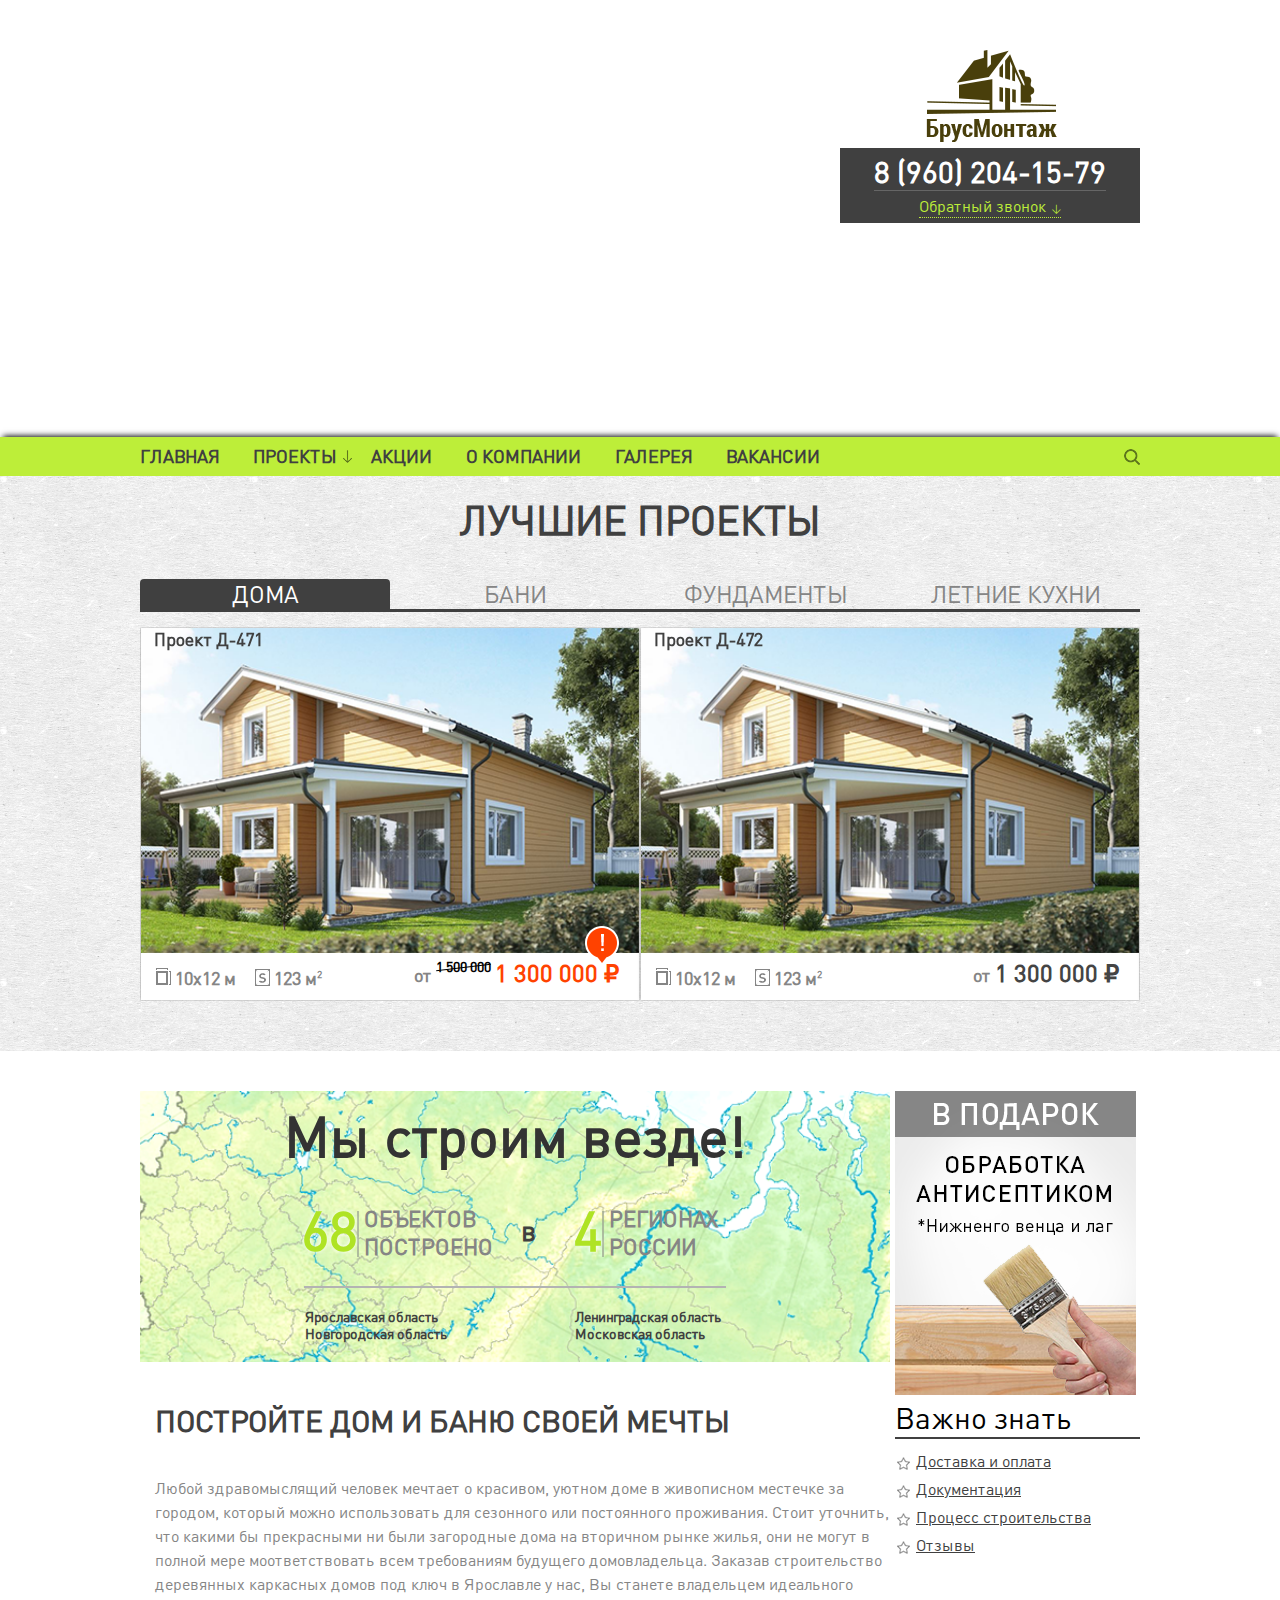
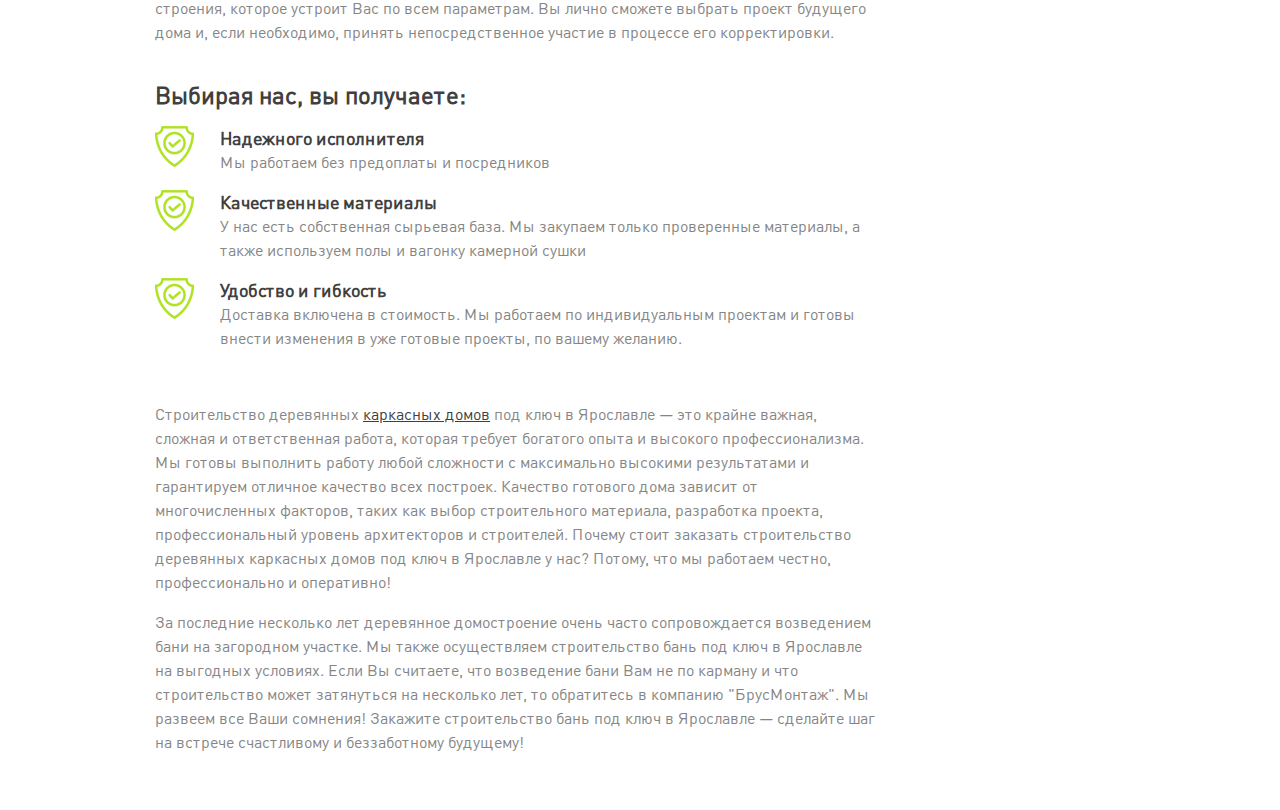
<file: index.html>
<!DOCTYPE html>
<html lang="en">
<head>
	<meta charset="UTF-8">
	<title>BRUS</title>
	<link rel="stylesheet" href="css/style.css">
	<link rel="stylesheet" href="carousel/owl.carousel.min.css">
	<link rel="stylesheet" href="carousel/owl.theme.default.min.css">
</head>
<body>

<header>
	<div class="headerTop">
		<div class="container">
			<div class="logoWrapper">
				<a href="#" class="topLogo"><img src="img/logo.png" alt="logo"></a>
			</div>
			<div class="formWrapper">
				<div class="backCallFormWrapper">
					<a href="tel:89602041579" class="backCallallNumber">8 (960) 204-15-79</a>
					<a href="#" class="backCalltoggleButton">Обратный звонок</a>
					<form action="#" class="backCallForm hide">
						<input type="text" class="backCallInputPhone" placeholder="Ваш телефон" name="user_phone">
						<input type="submit" class="backCallInputSubmit" value="Позвоните мне!" name="submit_button">
					</form>
				</div>
			</div>
		</div>
	</div>
	<div class="headerBottom">
		<nav>
			<div class="container">
				<a href="#" class="searchButton"></a>
				<ul class="topMenu">
					<li><a href="#">главная</a></li>
					<li><a href="#" class="subMenuToggle">проекты</a></li>
					<li><a href="#">акции</a></li>
					<li><a href="#">о компании</a></li>
					<li><a href="#">галерея</a></li>
					<li><a href="#">вакансии</a></li>
				</ul>
			</div>
		</nav>
	</div>
	<div class="projectsSubMenu hide">
		<div class="container">
		<ul class="subMenu">
				<li>
					<a href="#">
						<img src="img/proj1.png" alt="proj1">
						<span>дома</span>
					</a>
				</li>
				<li>
					<a href="#">
						<img src="img/proj2.png" alt="proj1">
						<span>бани</span>
					</a>
				</li>
				<li>
					<a href="#">
						<img src="img/proj3.png" alt="proj1">
						<span>фундаменты</span>
					</a>
				</li>
				<li>
					<a href="#">
						<img src="img/proj4.png" alt="proj1">
						<span>летние кухни</span>
					</a>
				</li>
			</ul>
		</div>
	</div>
	<div class="searchForm hide">
		<div class="container">
			<div class="searchFormWrapper">
				<input type="text" class="searchLine">
				<input type="submit" class="searchNavButton">
			</div>
		</div>
	</div>
</header>

<section class="main-content">
	<div class="container">
		<div class="nav-header">
			лучшие проекты
		</div>
		<div class="navigation">
			<ul class="main-navigation">
				<li><a href="#" class="active">дома</a></li>
				<li><a href="#">бани</a></li>
				<li><a href="#">фундаменты</a></li>
				<li><a href="#">летниe кухни</a></li>
			</ul>
		</div>
		<div class="slider owl-carousel">
			<div class="slider-item">
				<div class="slider-wrapper">
					<a href="#">
						<div class="title">Проект Д-471</div>
						<img src="img/dom.png" alt="house">
						<div class="slider-footer">
							<div class="tab-price">
								от
								<div class="supe">1 500 000</div>
								<div class="price">1 300 000 &#8381;</div>
							</div>
							<span class="tab-size">10x12 м</span>
							<span class="tab-square">123 м<sup>2</sup></span>
							<div class="oppa"></div>
						</div>
					</a>
				</div>
			</div>
			<div class="slider-item">
				<div class="slider-wrapper">
					<a href="#">
						<div class="title">Проект Д-472</div>
						<img src="img/dom.png" alt="house">
						<div class="slider-footer">
							<div class="tab-price">
								от
								<div class="price-standart">1 300 000 &#8381;</div>
							</div>
							<span class="tab-size">10x12 м</span>
							<span class="tab-square">123 м<sup>2</sup></span>
						</div>
					</a>
				</div>
			</div>
			<div class="slider-item">
				<div class="slider-wrapper">
					<a href="#">
						<div class="title">Проект Д-473</div>
						<img src="img/dom.png" alt="house">
						<div class="slider-footer">
							<div class="tab-price">
								от
								<div class="supe">1 500 000</div>
								<div class="price">1 300 000 &#8381;</div>
							</div>
							<span class="tab-size">10x12 м</span>
							<span class="tab-square">123 м<sup>2</sup></span>
							<div class="oppa"></div>
						</div>
					</a>
				</div>
			</div>
			<div class="slider-item">
				<div class="slider-wrapper">
					<a href="#">
						<div class="title">Проект Д-474</div>
						<img src="img/dom.png" alt="house">
						<div class="slider-footer">
							<div class="tab-price">
								от
								<div class="supe">1 500 000</div>
								<div class="price">1 300 000 &#8381;</div>
							</div>
							<span class="tab-size">10x12 м</span>
							<span class="tab-square">123 м<sup>2</sup></span>
							<div class="oppa"></div>
						</div>
					</a>
				</div>
			</div>
		</div>
	</div>
</section>
<section class="content">
	<div class="container">
		<div class="content-wrapper">
			<div class="left-row">
				<div class="map">
					<h1 class="main-title">Мы строим везде!</h1>
					<div class="map-content">
						<div class="map-number">
							<span>68</span>
							<p>объектов построено</p>
						</div>
						<div class="map-separate">в</div>
						<div class="map-number">
							<span>4</span>
							<p>регионах россии</p>
						</div>
					</div>
					<div class="map-city">
						<span>
							Ярославская область<br>
							Новгородская область
						</span>
						<span>
							Ленинградская область<br>
							Московская область
						</span>
					</div>
				</div>

				<div class="main-text">
					<div class="main-text-title">
						постройте дом и баню своей мечты
					</div>
					<div class="main-text-content">
						<p>Любой здравомыслящий человек мечтает о красивом, уютном доме в живописном местечке за городом, который можно использовать для сезонного или постоянного проживания. Стоит уточнить, что какими бы прекрасными ни были загородные дома на вторичном рынке жилья, они не могут в полной мере моответствовать всем требованиям будущего домовладельца. Заказав строительство деревянных каркасных домов под ключ в Ярославле у нас, Вы станете владельцем идеального строения, которое устроит Вас по всем параметрам. Вы лично сможете выбрать проект будущего дома и, если необходимо, принять непосредственное участие в процессе его корректировки.</p>
					</div>
					<div class="choose">
						<div class="choose-title">
							Выбирая нас, вы получаете:
						</div>
						<div class="choose-item">
							<div class="choose-main">
								<img src="img/mainfr1.png" alt="log">
								<p>
									<b>Надежного исполнителя</b>
									Мы работаем без предоплаты и посредников
								</p>
							</div>
						</div>
						<div class="choose-item">
							<div class="choose-main">
								<img src="img/mainfr1.png" alt="log">
								<p>
									<b>Качественные материалы</b>
									У нас есть собственная сырьевая база. Мы закупаем только проверенные материалы, а также используем полы и вагонку камерной сушки
								</p>
							</div>
						</div>
						<div class="choose-item">
							<div class="choose-main">
								<img src="img/mainfr1.png" alt="log">
								<p>
									<b>Удобство и гибкость</b>
									Доставка включена в стоимость. Мы работаем по индивидуальным проектам и готовы внести изменения в уже готовые проекты, по вашему желанию.
								</p>
							</div>
						</div>
						<div class="choose-main-text">
							<p>Строительство деревянных <a href="#">каркасных домов</a> под ключ в Ярославле — это крайне важная, сложная и ответственная работа, которая требует богатого опыта и высокого профессионализма. Мы готовы выполнить работу любой сложности с максимально высокими результатами и гарантируем отличное качество всех построек. Качество готового дома зависит от многочисленных факторов, таких как выбор строительного материала, разработка проекта, профессиональный уровень архитекторов и строителей. Почему стоит заказать строительство деревянных каркасных домов под ключ в Ярославле у нас? Потому, что мы работаем честно, профессионально и оперативно!</p>
							<p>За последние несколько лет деревянное домостроение очень часто сопровождается возведением бани на загородном участке. Мы также осуществляем строительство бань под ключ в Ярославле на выгодных условиях. Если Вы считаете, что возведение бани Вам не по карману и что строительство может затянуться на несколько лет, то обратитесь в компанию "БрусМонтаж". Мы развеем все Ваши сомнения! Закажите строительство бань под ключ в Ярославле — сделайте шаг на встрече счастливому и беззаботному будущему!</p>
						</div>
					</div>
				</div>
			</div>
			<div class="right-row">
				<a href="#">
					<div class="img-wrapper">
						<img src="img/ban1.png" alt="baner">
					</div>
				</a>
				<div class="main-list">
					<div class="main-list-title">
						Важно знать
					</div>
					<ul>
						<li><a href="#">Доставка и оплата</a></li>
						<li><a href="#">Документация</a></li>
						<li><a href="#">Процесс строительства</a></li>
						<li><a href="#">Отзывы</a></li>
					</ul>
				</div>
			</div>
		</div>
	</div>
</section>

<script src="https://code.jquery.com/jquery-3.2.1.js"></script>
<script src="carousel/owl.carousel.min.js"></script>
<script src="js/main.js"></script>
</body>
</html>
</file>
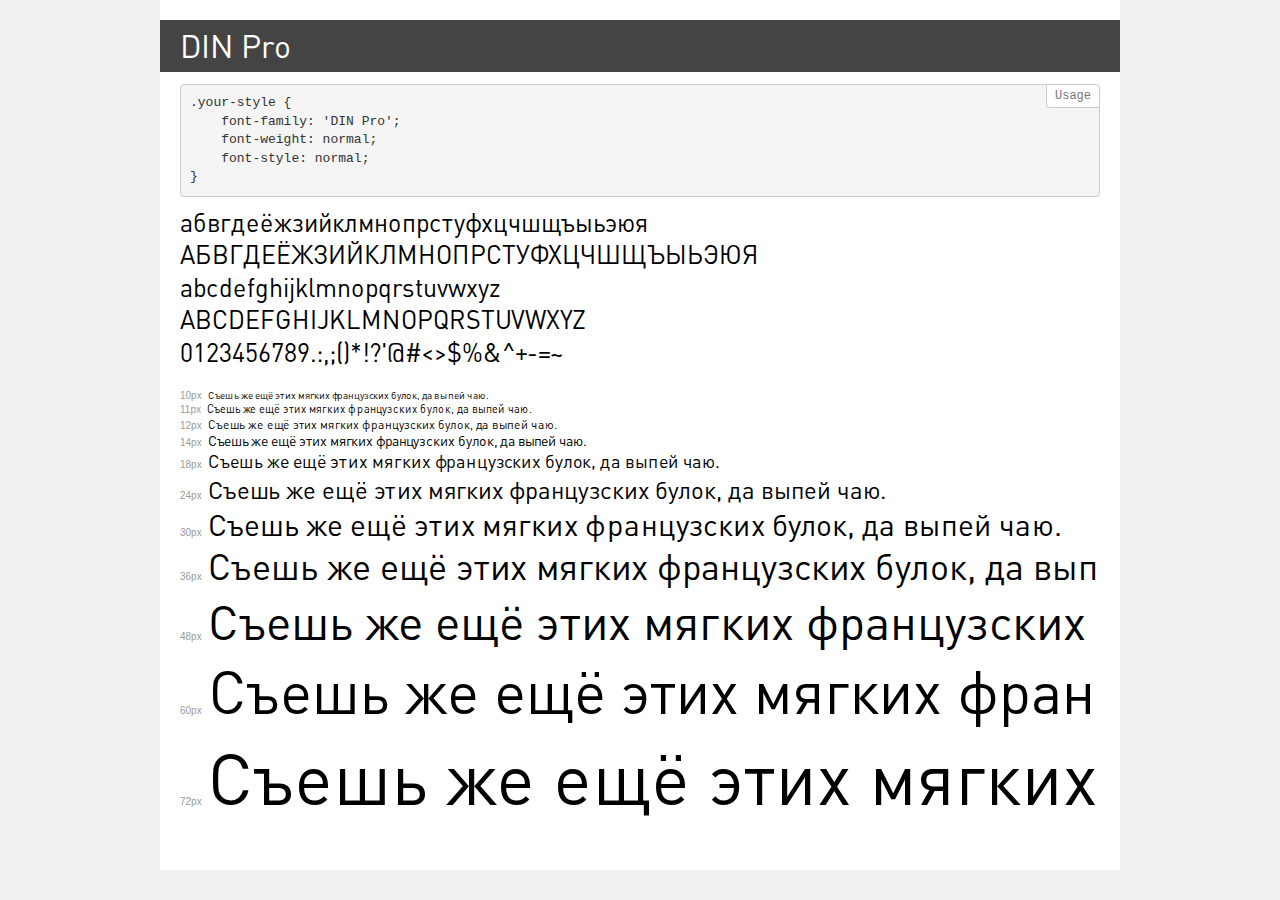
<file: fonts/demo.html>
<!DOCTYPE html>
<html>
<head>
    <meta charset="utf-8">
    <meta http-equiv="X-UA-Compatible" content="IE=edge">
    <meta name="viewport" content="width=device-width, initial-scale=1">
    <meta name="robots" content="noindex, noarchive">
    <title>Transfonter demo</title>
    <link href="stylesheet.css" rel="stylesheet">
    <style>
        /*
        http://meyerweb.com/eric/tools/css/reset/
        v2.0 | 20110126
        License: none (public domain)
        */
        html, body, div, span, applet, object, iframe,
        h1, h2, h3, h4, h5, h6, p, blockquote, pre,
        a, abbr, acronym, address, big, cite, code,
        del, dfn, em, img, ins, kbd, q, s, samp,
        small, strike, strong, sub, sup, tt, var,
        b, u, i, center,
        dl, dt, dd, ol, ul, li,
        fieldset, form, label, legend,
        table, caption, tbody, tfoot, thead, tr, th, td,
        article, aside, canvas, details, embed,
        figure, figcaption, footer, header, hgroup,
        menu, nav, output, ruby, section, summary,
        time, mark, audio, video {
            margin: 0;
            padding: 0;
            border: 0;
            font-size: 100%;
            font: inherit;
            vertical-align: baseline;
        }
        /* HTML5 display-role reset for older browsers */
        article, aside, details, figcaption, figure,
        footer, header, hgroup, menu, nav, section {
            display: block;
        }
        body {
            line-height: 1;
        }
        ol, ul {
            list-style: none;
        }
        blockquote, q {
            quotes: none;
        }
        blockquote:before, blockquote:after,
        q:before, q:after {
            content: '';
            content: none;
        }
        table {
            border-collapse: collapse;
            border-spacing: 0;
        }
        /* common styles */
        body {
            background: #f1f1f1;
            color: #000;
        }
        .page {
            background: #fff;
            width: 920px;
            margin: 0 auto;
            padding: 20px 20px 0 20px;
            overflow: hidden;
        }
        .font-container {
            overflow-x: auto;
            overflow-y: hidden;
            margin-bottom: 40px;
            line-height: 1.3;
            white-space: nowrap;
            padding-bottom: 5px;
        }
        h1 {
            position: relative;
            background: #444;
            font-size: 32px;
            color: #fff;
            padding: 10px 20px;
            margin: 0 -20px 12px -20px;
        }
        .letters {
            font-size: 25px;
            margin-bottom: 20px;
        }
        .s10:before {
            content: '10px';
        }
        .s11:before {
            content: '11px';
        }
        .s12:before {
            content: '12px';
        }
        .s14:before {
            content: '14px';
        }
        .s18:before {
            content: '18px';
        }
        .s24:before {
            content: '24px';
        }
        .s30:before {
            content: '30px';
        }
        .s36:before {
            content: '36px';
        }
        .s48:before {
            content: '48px';
        }
        .s60:before {
            content: '60px';
        }
        .s72:before {
            content: '72px';
        }
        .s10:before, .s11:before, .s12:before, .s14:before,
        .s18:before, .s24:before, .s30:before, .s36:before,
        .s48:before, .s60:before, .s72:before {
            font-family: Arial, sans-serif;
            font-size: 10px;
            font-weight: normal;
            font-style: normal;
            color: #999;
            padding-right: 6px;
        }
        pre {
            display: block;
            position: relative;
            padding: 9px;
            margin: 0 0 10px;
            font-family: Monaco, Menlo, Consolas, "Courier New", monospace !important;
            font-size: 13px;
            line-height: 1.428571429;
            color: #333;
            font-weight: normal !important;
            font-style: normal !important;
            background-color: #f5f5f5;
            border: 1px solid #ccc;
            overflow-x: auto;
            border-radius: 4px;
        }
        pre:after {
            display: block;
            position: absolute;
            right: 0;
            top: 0;
            content: 'Usage';
            line-height: 1;
            padding: 5px 8px;
            font-size: 12px;
            color: #767676;
            background-color: #fff;
            border: 1px solid #ccc;
            border-right: none;
            border-top: none;
            border-radius: 0 4px 0 4px;
            z-index: 10;
        }
        /* responsive */
        @media (max-width: 959px) {
            .page {
                width: auto;
                margin: 0;
            }
        }
    </style>
</head>
<body>
<div class="page">
    <div class="demo" style="font-family: 'DIN Pro'; font-weight: normal; font-style: normal;">
        <h1>DIN Pro</h1>
        <pre>.your-style {
    font-family: 'DIN Pro';
    font-weight: normal;
    font-style: normal;
}</pre>
        <div class="font-container">
            <p class="letters">
                абвгдеёжзийклмнопрстуфхцчшщъыьэюя<br>
АБВГДЕЁЖЗИЙКЛМНОПРСТУФХЦЧШЩЪЫЬЭЮЯ<br>
abcdefghijklmnopqrstuvwxyz<br>
ABCDEFGHIJKLMNOPQRSTUVWXYZ<br>
                0123456789.:,;()*!?'@#<>$%&^+-=~
            </p>
            <p class="s10" style="font-size: 10px;">Съешь же ещё этих мягких французских булок, да выпей чаю.</p>
            <p class="s11" style="font-size: 11px;">Съешь же ещё этих мягких французских булок, да выпей чаю.</p>
            <p class="s12" style="font-size: 12px;">Съешь же ещё этих мягких французских булок, да выпей чаю.</p>
            <p class="s14" style="font-size: 14px;">Съешь же ещё этих мягких французских булок, да выпей чаю.</p>
            <p class="s18" style="font-size: 18px;">Съешь же ещё этих мягких французских булок, да выпей чаю.</p>
            <p class="s24" style="font-size: 24px;">Съешь же ещё этих мягких французских булок, да выпей чаю.</p>
            <p class="s30" style="font-size: 30px;">Съешь же ещё этих мягких французских булок, да выпей чаю.</p>
            <p class="s36" style="font-size: 36px;">Съешь же ещё этих мягких французских булок, да выпей чаю.</p>
            <p class="s48" style="font-size: 48px;">Съешь же ещё этих мягких французских булок, да выпей чаю.</p>
            <p class="s60" style="font-size: 60px;">Съешь же ещё этих мягких французских булок, да выпей чаю.</p>
            <p class="s72" style="font-size: 72px;">Съешь же ещё этих мягких французских булок, да выпей чаю.</p>
        </div>
    </div>
</div>
</body>
</html>
</file>
<file: css/style.css>
@font-face {
    font-family: 'DIN Pro';
    src: url('../fonts/DINPro.eot');
    src: url('../fonts/DINPro.eot?#iefix') format('embedded-opentype'),
        url('../fonts/DINPro.woff2') format('woff2'),
        url('../fonts/DINPro.woff') format('woff'),
        url('../fonts/DINPro.ttf') format('truetype');
    font-weight: normal;
    font-style: normal;
}
body {
	font-family: 'DIN Pro', sans-serif;
	font-size: 14px;
	margin: 0;
	padding: 0;
}
.container {
	position: relative;
	width: 1000px;
	margin: 0 auto;
}
.headerTop {
	min-height: 437px;
	background-image: url(../img/background.jpg);
	background-repeat: no-repeat;
	background-position: center center;
}
.logoWrapper {
	text-align: right;
}
.topLogo {
	display: inline-block;
	margin: 45px 25px 0 0;
	text-align: right;
}
.formWrapper {
	text-align: right;
}
.backCallFormWrapper {
	text-align: center;
	display: inline-block;
	padding: 5px 30px;
	background-color: #404040;
	width: 240px;
}
.backCallallNumber {
	font-size: 30px;
	font-weight: 600;
	color: #fff;
	text-decoration: none;
	border-bottom: 1px solid rgba(255, 255, 255, .2);
}
.backCalltoggleButton {
	display: inline-block;
	color: #bdee39;
	font-size: 16px;
	text-decoration: none;
	padding: 5px 0 1px 0;
	border-bottom: 1px dotted #bdee39;
}
.backCalltoggleButton::after {
	-webkit-transition: all .2s;
	-o-transition: all .2s;
	transition: all .2s;
	content: '\2193';
	display: inline-block;
	padding-left: 5px;
	font-size: 10px;
}
.hide {
	display: none;
}
.hide::after{
	transform: rotate(180deg);
}
.backCallForm input {
	box-sizing: border-box;
	font-family: 'DIN Pro';
}
.backCallInputPhone {
	width: 100%;
	margin: 15px 0 2px 0;
	padding: 7px;
	text-align: center;
	border: none;
	font-size: 16px;
}
.backCallInputSubmit {
	border: none;
	width: 100%;
	cursor: pointer;
	font-size: 16px;
	color: #404040;
	font-weight: 600;
	padding: 7px 30px;
	margin-bottom: 20px;
	border-bottom: 2px solid #86a532;
	background: linear-gradient(to bottom, rgba(189,238,57,1) 0%, rgba(207,255,76,1) 100%);
}
nav {
	box-shadow: 0px -4px 6px -3px #000;
	background-color: #bdee39;
}
.topMenu {
	text-align: left;
	font-size: 0;
	padding: 0;
}
.topMenu li {
	display: inline-block;
	font-size: 16px;
}
.topMenu li a {
	text-decoration: none;
	text-transform: uppercase;
	color: #404040;
	font-weight: 600;
	display: inline-block;
	padding: 8px 34px;
	font-size: 18px;
}
.topMenu li a:hover {
	color: #ff4200;
}
.topMenu li a:first-child {
	padding-left: 0;
}
.subMenuToggle {
	position: relative;
}
.subMenuToggle:after {
	  content: "";
    width: 9px;
    height: 13px;
    background: url(../img/sprite.png) -16px 0px;
    display: block;
    position: absolute;
    top: 13px;
    left: 90px;
    opacity: 0.5;
}
.searchButton {
	float: right;
	margin-top: 12px;
	width: 16px;
	height: 16px;
	background: url(../img/sprite.png) 0px 0px;
	opacity: .5;
}
.searchForm {
	background-color: #404040;
	position: absolute;
	z-index: 999;
	width: 100%;
	padding: 33px 0;
}
.searchFormWrapper {
	font-size: 0;
}
.searchFormWrapper input {
	border: none;
	display: inline-block;
	box-sizing: border-box;
	height: 32px;
}
.searchLine {
	font-size: 16px;
	width: 75%;
	padding-left: 15px;
}
.searchNavButton {
	font-size: 16px;
	width: 25%;
}
.searchNavButton:hover {
	background: linear-gradient(to bottom,
		rgba(193,193,193,1) 0%,
		rgba(184,184,184,1) 100%);
}
.searchLine:focus {
	outline: none;
}
.projectsSubMenu {
	background-color: #404040;
	position: absolute;
	z-index: 999;
	width: 100%;
}
.subMenu {
	margin: 0;
	padding: 0;
}
.subMenu li {
	display: inline-block;
	list-style: none;
}
.subMenu li a {
	display: block;
	padding: 28px 38px;
	color: #9e9e9e;
	font-size: 18px;
	text-decoration: none;
	text-transform: uppercase;
}
.subMenu li a:first-child {
	padding-left: 0px;
}
.subMenu li a img {
	border: 2px solid transparent;
	border-radius: 50%;
	vertical-align: middle;
}
.subMenu li a:hover img {
	border: 2px solid #fff;
}
.subMenu li a:hover span {
	color: #fff;
}
.subMenu li a span {
	vertical-align: middle;
}
.main-navigation {
	margin: 0;
	padding: 0;
	border-bottom: 3px solid #404040;
	font-size: 0;
}
.main-navigation li {
	list-style: none;
	display: inline-block;
	text-align: center;
	width: 25%;
}
.main-navigation li a {
	text-decoration: none;
	text-transform: uppercase;
	display: block;
	font-size: 24px;
	color: #858585;
	border-radius: 4px 4px 0 0;
}
.main-navigation li a:hover {
	background-color: #d9d9d9;
}
.main-navigation li a.active:hover {
	background-color: #404040;
	color: #fff;
}
.nav-header {
	font-size: 40px;
	font-weight: 600;
	text-transform: uppercase;
	text-align: center;
	color: #404040;
	padding: 20px 0 34px 0;
}
.main-navigation li a.active {
	background-color: #404040;
	color: #fff;
}
.slider {
	margin-top: 15px;
}
.slider-item {
	/*box-sizing: border-box;*/
	padding: 1px;
}
.slider-wrapper {
	box-shadow: 0 0 3px 0px rgba(128, 128, 128, 0.65);
	position: relative;
}
.slider-item img {
	width: 100%;
}
.slider a {
	text-decoration: none;
	color: #404040;
	font-size: 18px;
	font-weight: 600;
}
.slider img {
	display: block;
}
.slider .title {
	position: absolute;
	left: 13px;
}
.slider-footer {
	background-color: #fff;
}
.main-content {
	background-image: url(../img/mainback.png);
	padding-bottom: 50px;
}
.tab-size {
	display: inline-block;
	padding: 14px 0 10px 21px;
	margin-left: 13px;
	position: relative;
	color: #858585;
}
.tab-size:before {
	content: '';
	display: inline-block;
	position: absolute;
	height: 18px;
	width: 15px;
	top: 14px;
	left: 2px;
	background: url(../img/sprite.png) -37px 0px;
}
.tab-square {
	display: inline-block;
	padding: 14px 0 10px 21px;
	margin-left: 13px;
	position: relative;
	color: #858585;
}
.tab-square:before {
	content: '';
	display: inline-block;
	position: absolute;
	height: 18px;
	width: 15px;
	top: 15px;
	left: 2px;
	background: url(../img/sprite.png) -57px 0px;
}
sup {
	font-size: 10px;
	font-weight: 600;
}
.tab-price {
	float: right;
	color: #858585;
	padding-top: 5px;
	padding-right: 20px;
}
.supe {
	display: inline-block;
	color: #000;
	position: relative;
	white-space: pre;
	top: -10px;
	font-size: 14px;
}
.supe:after {
	content: '';
	display: block;
	position: absolute;
	left: 0;
	top: 50%;
	color: red;
	width: 100%;
	height: 0;
	border-bottom: 1px solid #000;
	transform: rotate(-7deg);
}
.price {
	display: inline-block;
	color: #ff4200;
	font-size: 24px;
	font-weight: 600;
}
.price-standart {
	display: inline-block;
	color: #444;
	font-size: 24px;
	font-weight: 600;
}
.oppa {
	position: absolute;
	width: 34px;
	height: 39px;
	bottom: 35px;
	right: 20px;
	background: url(../img/sprite.png) 0px -16px;
}
.content {
	background-color: #fff;
	padding: 40px 0;
}
.content-wrapper {
	font-size: 0;
}
.left-row {
	display: inline-block;
	font-size: 16px;
	width: 75%;
}
.map {
	background: url(../img/mainmap.png);
  background-size: 100%;
  text-align: center;
  font-size: 28px;
}
.main-title {
	display: block;
	color: #333;
	padding: 10px 0 40px 0;
	margin: 0;
}
.map-number,
.map-separate {
	display: inline-block;
}
.map-content::after {
    content: "";
    display: block;
    width: 420px;
    margin: auto;
    margin-top: 19px;
    border: 1px solid #b3b3b3;
    position: relative;
}
.map-number span {
	color: #afe324;
	display: inline-block;
	padding-left: 30px;
	font-size: 54px;
	font-weight: 600;
	text-shadow: 0px 0px 5px #fff;
	border-right: 2px solid rgba(159, 168, 147, 0.76);
	height: 46px;
	line-height: 40px;
}
.map-number p {
	float: right;
	width: 150px;
	text-align: left;
	margin: 0;
	font-size: 22px;
	padding-left: 5px;
	color: #858585;
	position: relative;
	top: -6px;
	text-transform: uppercase;
	font-weight: 600;
}
.map-separate {
	color: #404040;
	position: relative;
	top: -10px;
	font-weight: 600;
}
.map-city {
	font-size: 0;
	padding: 20px 0;
}
.map-city span {
	box-sizing: border-box;
	width: 50%;
	display: inline-block;
	font-size: 14px;
	text-align: left;
	font-weight: 600;
	color: #404040;
}
.map-city span:nth-child(1) {
	padding-left: 165px;
}
.map-city span:nth-child(2) {
	padding-left: 60px;
}
.main-text-title {
	font-size: 30px;
	margin-top: 40px;
	font-weight: 600;
	text-transform: uppercase;
	color: #404040;
	padding-left: 15px;
}
.main-text-content {
  padding-left: 15px;
  padding-top: 20px;
  line-height: 24px;
  font-size: 16px;
  color: #858585;
}
.main-text-content p {
	line-height: 24px;
  color: #858585;
  font-size: 16px;
}
.choose-title {
	padding-left: 15px;
	padding-top: 20px;
	font-size: 24px;
	font-weight: 600;
	color: #404040;
}
.choose-main img {
	float: left;
	padding-left: 15px;
}
.choose-main p {
	padding-left: 80px;
	font-size: 16px;
	color: #858585;
	line-height: 24px;
}
.choose-main p b {
	display: block;
	font-size: 18px;
	color: #404040;
}
.choose-main-text {
	padding: 20px 15px 0 15px;
	line-height: 24px;
	font-size: 16px;
	color: #858585;
}
.choose-main-text p a {
	color: #404040;
}
.choose-main-text p a:hover {
	text-decoration: none;
}
.right-row {
	vertical-align: top;
	display: inline-block;
	font-size: 16px;
	padding-left: 5px;
	width: calc(25% - 5px);
}
.main-list ul {
	text-align: left;
	list-style: none;
	padding: 0;
	margin: 0;
}
.main-list ul li {
	font-size: 16px;
  padding-left: 21px;
  padding-bottom: 8px;
  position: relative;
}
.main-list ul li a {
	color: #404040;
}
.main-list ul li:before {
  content: '';
  display: block;
  position: absolute;
  background: url(../img/sprite.png);
  background-position: -109px 0;
  width: 13px;
  left: 2px;
  height: 14px;
  top: 5px;
}
.main-list ul li a:hover {
	text-decoration: none;
}
.main-list-title {
	border-bottom: 2px solid #404040;
  font-size: 30px;
  line-height: 38px;
  margin-bottom: 12px;
}
</file>
<file: fonts/stylesheet.css>
/* This stylesheet generated by Transfonter (https://transfonter.org) on January 13, 2018 7:34 PM */

@font-face {
    font-family: 'DIN Pro';
    src: url('DINPro.eot');
    src: url('DINPro.eot?#iefix') format('embedded-opentype'),
        url('DINPro.woff2') format('woff2'),
        url('DINPro.woff') format('woff'),
        url('DINPro.ttf') format('truetype');
    font-weight: normal;
    font-style: normal;
}
</file>
